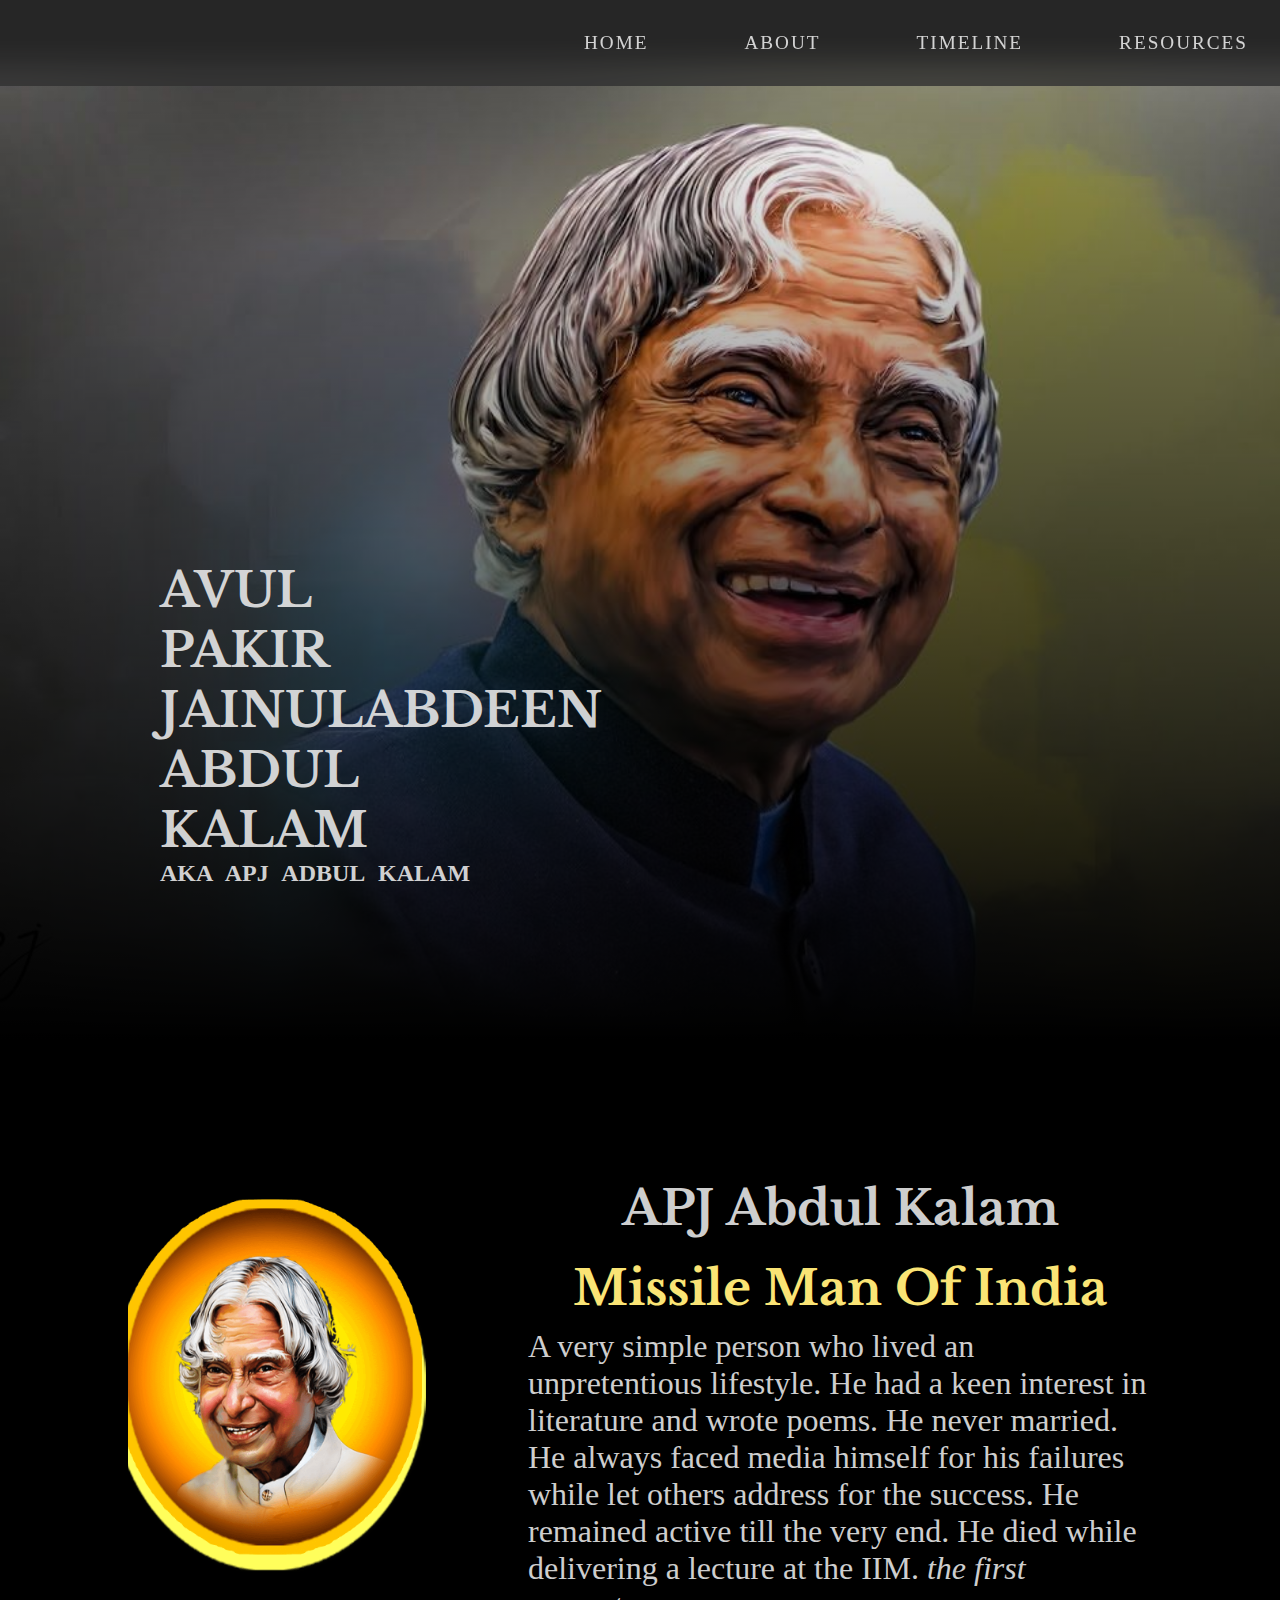
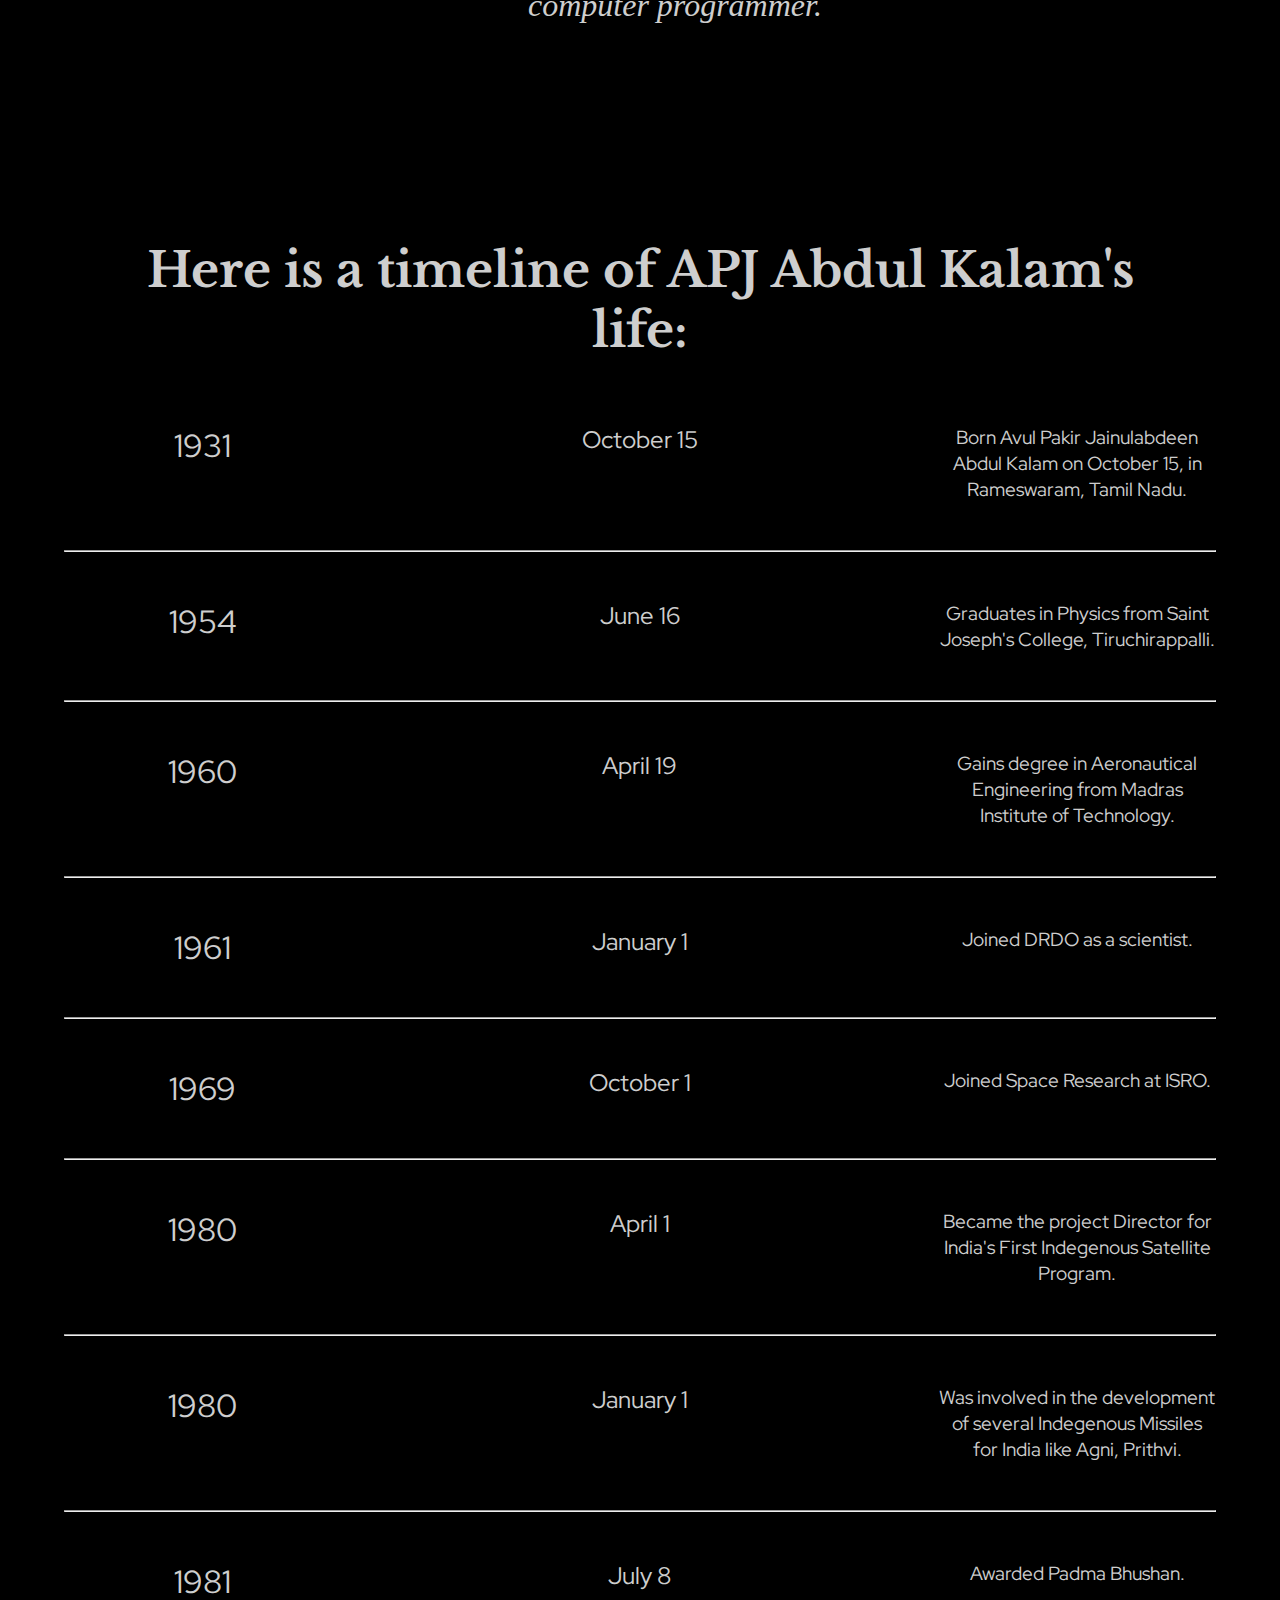
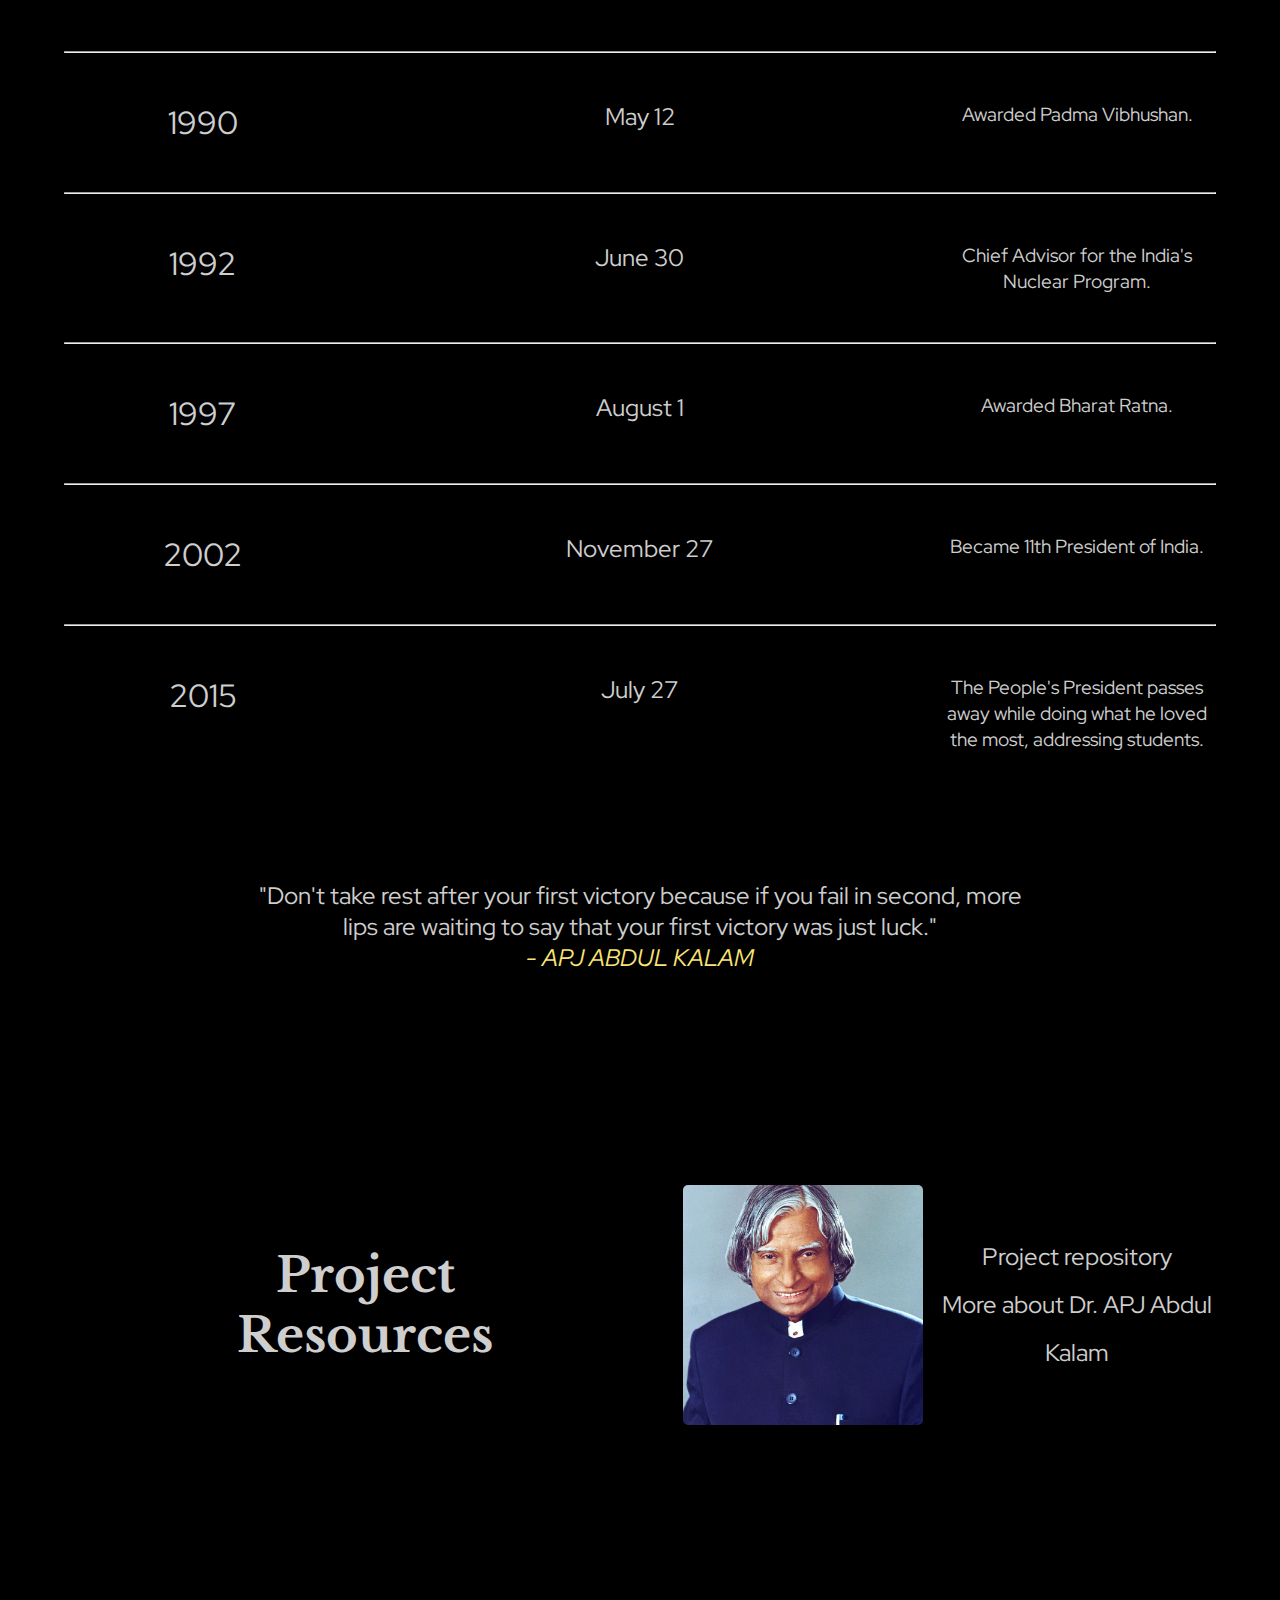
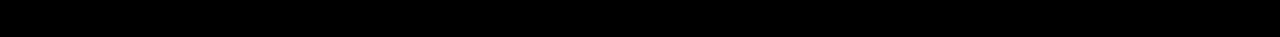
<file: tribute_page/index.html>
<!DOCTYPE html>
<html lang="en">

<head>
    <meta charset="UTF-8">
    <meta http-equiv="X-UA-Compatible" content="IE=edge">
    <meta name="viewport" content="width=device-width, initial-scale=1.0">
    <!-- FONT AWESOME-->
    <link rel="stylesheet" href="https://pro.fontawesome.com/releases/v5.10.0/css/all.css"
        integrity="sha384-AYmEC3Yw5cVb3ZcuHtOA93w35dYTsvhLPVnYs9eStHfGJvOvKxVfELGroGkvsg+p" crossorigin="anonymous" />

    <!-- STYLESHEET -->
    <link href="style.css" rel="stylesheet">
    <link href="responsive.css" rel="stylesheet">
    <!-- ICON -->
    <link rel="icon" type="image/png" sizes="32x32" href="">
    <title>Tribute Page - APJ Abdul Kalam </title>
</head>

<body>
    <!-- Navigation -->
    <nav>
        <ul class="navigation">
            <li><a class="menu-item" href="#header">Home</a></li>
            <li><a class="menu-item" href="#about">About</a></li>
            <li><a class="menu-item" href="#tribute-info">Timeline</a></li>
            <li><a class="menu-item" href="#resources">Resources</a></li>

        </ul>
        <button class="ham-icon">
            <i class="fal fa-bars"></i>
        </button>
    </nav>
    <!-- Header -->
    <header class="header" id="header">
        <div class="header-title" id="title">
            <h1 id="title">Avul Pakir Jainulabdeen Abdul Kalam</h1>
            <h2>aka APJ Adbul Kalam</h2>
            <!--   <p>The first computer programmer</p> -->
        </div>
    </header>
    <!-- Container -->
    <main id="main">
        <!-- About Section -->
        <section class="about-section" id="about">
            <div class="about-pic" id="img-div"></div>
            <div class="about-content">
                <h3>APJ Abdul Kalam <span class="highlight">
                        Missile Man Of India</span></h3>
                <p>A very simple person who lived an unpretentious lifestyle. He had a keen interest in literature and wrote poems. He never married. He always faced media himself for his failures while let others address for the success. He remained active till the very end. He died while delivering a lecture at the IIM.
                    <em>the first computer programmer.</em>
                </p>
            </div>
        </section>
        <!-- Timeline -->
        <section class='tribute-info' id="tribute-info">
            <h3 id="headline">Here is a timeline of APJ Abdul Kalam's life:</h3>
            <!-- Timeline Section -->
            <section class="timeline-section">
                <section class="timeline-in-detail">
                    <div class="timeline-year">
                        <p>1931</p>
                    </div>
                    <div class="timeline-month">
                        <p>October 15</p>
                    </div>
                    <div class="timeline-event">
                        <p> Born Avul Pakir Jainulabdeen Abdul Kalam on October 15, in Rameswaram, Tamil Nadu.
                        </p>
                    </div>
                </section>
                <hr>
                <section class="timeline-in-detail">
                    <div class="timeline-year">
                        <p>1954</p>
                    </div>
                    <div class="timeline-month">
                        <p>June 16</p>
                    </div>
                    <div class="timeline-event">
                        <p>Graduates in Physics from Saint Joseph's College, Tiruchirappalli.</p>
                    </div>
                </section>
                <hr>
                <section class="timeline-in-detail">
                    <div class="timeline-year">
                        <p>1960</p>
                    </div>
                    <div class="timeline-month">
                        <p>April 19</p>
                    </div>
                    <div class="timeline-event">
                        <p>Gains degree in Aeronautical Engineering from Madras Institute of Technology.</p>
                    </div>
                </section>
                <hr>
                <section class="timeline-in-detail">
                    <div class="timeline-year">
                        <p>1961</p>
                    </div>
                    <div class="timeline-month">
                        <p>January 1</p>
                    </div>
                    <div class="timeline-event">
                        <p>Joined DRDO as a scientist.</p>
                    </div>
                </section>
                <hr>
                <section class="timeline-in-detail">
                    <div class="timeline-year">
                        <p>1969</p>
                    </div>
                    <div class="timeline-month">
                        <p>October 1</p>
                    </div>
                    <div class="timeline-event">
                        <p>Joined Space Research at ISRO.</p>
                    </div>
                </section>
                <hr>
                <section class="timeline-in-detail">
                    <div class="timeline-year">
                        <p>1980</p>
                    </div>
                    <div class="timeline-month">
                        <p>April 1</p>
                    </div>
                    <div class="timeline-event">
                        <p>Became the project Director for India's First Indegenous Satellite Program.</p>
                    </div>
                </section>
                <hr>
                <section class="timeline-in-detail">
                    <div class="timeline-year">
                        <p>1980</p>
                    </div>
                    <div class="timeline-month">
                        <p>January 1</p>
                    </div>
                    <div class="timeline-event">
                        <p>Was involved in the development of several Indegenous Missiles for India like Agni, Prithvi.</p>
                    </div>
                </section>
                <hr>
                <section class="timeline-in-detail">
                    <div class="timeline-year">
                        <p>1981</p>
                    </div>
                    <div class="timeline-month">
                        <p>July 8</p>
                    </div>
                    <div class="timeline-event">
                        <p>Awarded Padma Bhushan.</p>
                    </div>
                </section>
                <hr>
                <section class="timeline-in-detail">
                    <div class="timeline-year">
                        <p>1990</p>
                    </div>
                    <div class="timeline-month">
                        <p>May 12</p>
                    </div>
                    <div class="timeline-event">
                        <p>Awarded Padma Vibhushan.</p>
                    </div>
                </section>
                <hr>
                <section class="timeline-in-detail">
                    <div class="timeline-year">
                        <p>1992</p>
                    </div>
                    <div class="timeline-month">
                        <p>June 30</p>
                    </div>
                    <div class="timeline-event">
                        <p>Chief Advisor for the India's Nuclear Program.</p>
                    </div>
                </section>
                <hr>
                <section class="timeline-in-detail">
                    <div class="timeline-year">
                        <p>1997</p>
                    </div>
                    <div class="timeline-month">
                        <p>August 1</p>
                    </div>
                    <div class="timeline-event">
                        <p>Awarded Bharat Ratna.</p>
                    </div>
                </section>
                <hr>
                <section class="timeline-in-detail">
                    <div class="timeline-year">
                        <p>2002</p>
                    </div>
                    <div class="timeline-month">
                        <p>November 27</p>
                    </div>
                    <div class="timeline-event">
                        <p>Became 11th President of India.
                        </p>
                    </div>
                </section>
                <hr>
                <section class="timeline-in-detail">
                    <div class="timeline-year">
                        <p>2015</p>
                    </div>
                    <div class="timeline-month">
                        <p>July 27</p>
                    </div>
                    <div class="timeline-event">
                        <p>The People's President passes away while doing what he loved the most, addressing students.
                        </p>
                    </div>
                </section>
            </section>
        </section>
        <!-- End of Timeline Section -->
        </section>
        <blockquote class="blockquote">
            <p>
                "Don't take rest after your first victory because if you fail in second, more lips are waiting to say that your first victory was just luck."
            </p>
            <cite>- APJ ABDUL KALAM</cite>
        </blockquote>
        <!-- Resources -->
        <section class="resources" id="resources">
            <div>
                <h3>Project Resources</h3>
            </div>
            <section>
                <div class="resources-img"></div>
            </section>

            <section>

                <ul class="resources-list" id="tribute-link">
                    <li><a href="https://github.com/Tanvi0901/Oasis.git" target="_blank">Project
                            repository</a></li>
                    <li><a href="https://en.wikipedia.org/wiki/A._P._J._Abdul_Kalam" target="_blank">More about Dr. APJ Abdul Kalam</a>
                    </li>
                </ul>
            </section>
        </section>
    </main>
    <script src="app.js"></script>
</body>

</html>
</file>
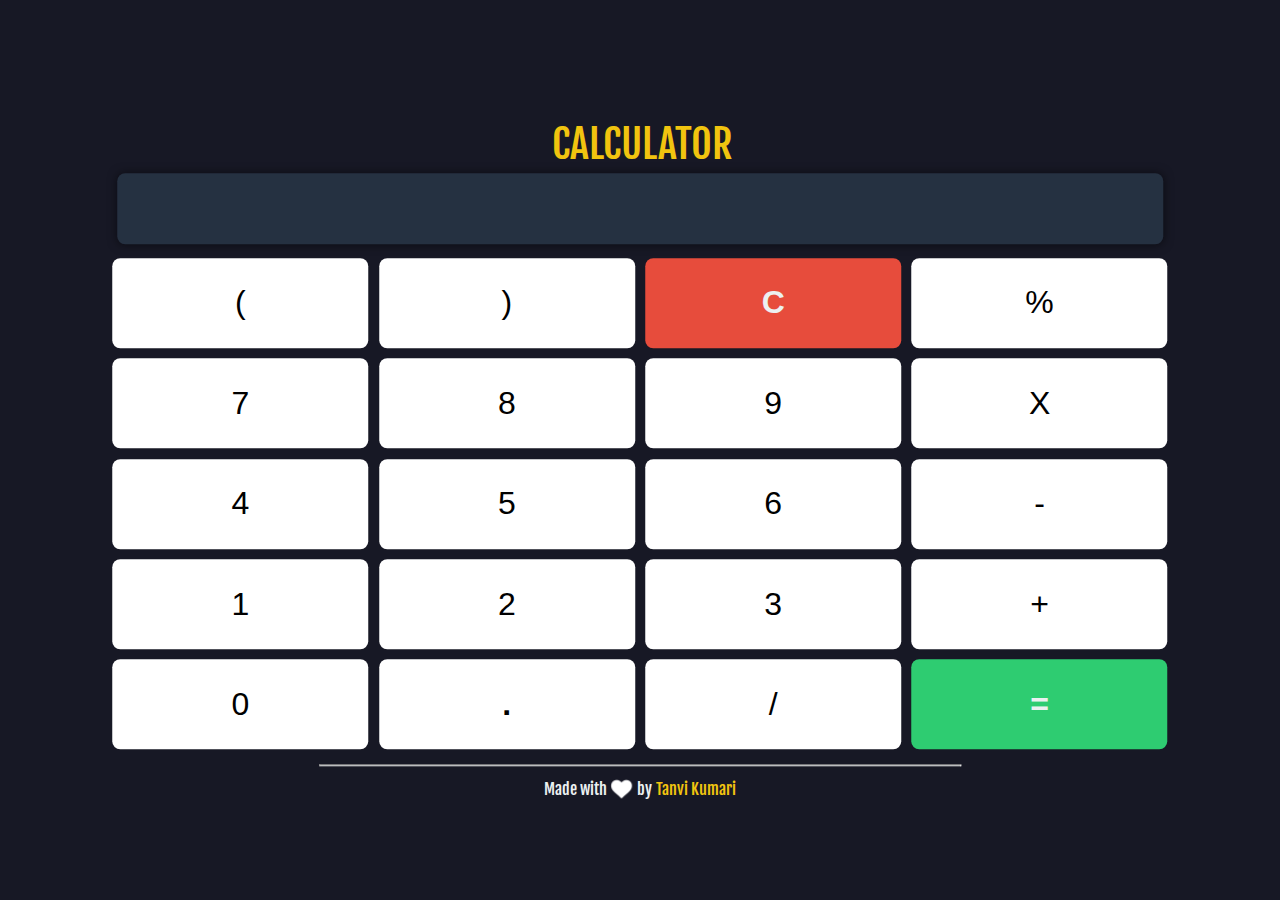
<file: Calculator/calcu.html>
<!DOCTYPE html>
<html lang="en">

<head>
    <meta charset="UTF-8">
    <meta name="viewport"
        content="width=device-width, height=device-height, initial-scale=1 user-scalable=no, shrink-to-fit=no">
    <meta http-equiv="X-UA-Compatible" content="ie=edge">
    <title>Simple Calculator</title>
    <link rel="stylesheet" href="style.css">
    <link href="https://fonts.googleapis.com/css?family=Fjalla+One&display=swap" rel="stylesheet">
    <!-- Global site tag (gtag.js) - Google Analytics -->
    <script async src="https://www.googletagmanager.com/gtag/js?id=UA-70447982-5"></script>
    <script>
        window.dataLayer = window.dataLayer || [];
        function gtag() { dataLayer.push(arguments); }
        gtag('js', new Date());

        gtag('config', 'UA-70447982-5');
    </script>

    <!-- Common Tags -->
    <meta content='#171825' name='theme-color' />

    <meta name="keywords"
        content="Simple JavaScript Calculator, Tanvi, JavaScript, Calculator, JavaScript Calculator, JSCalci, JavaScriptCalci, Tanvi Kumari">

    <!-- Open Graph general (Facebook, Pinterest & Google+) -->
    <meta property="og:title" content="Simple JavaScript Calculator" />
    <meta property="og:description" content="Simple JavaScript Calculator" />
    <meta property="og:image"
        content="meta.jpg" />
    
    <meta property="og:site_name" content="Simple JavaScript Calculator" />
    <meta property="og:locale" content="en_US" />
    <meta property="fb:admins" content="245221532650178" />
    <meta property="og:type" content="website" />
    
    <meta property="description" content="Simple JavaScript Calculator" />
    
    <meta itemprop="name" content="Simple JavaScript Calculator" />
    <meta itemprop="description" content="Simple JavaScript Calculator by Harsh Trivedi" />
    
    <meta property="twitter:card" content="summary_large_image" />
    <meta property="twitter:title" content="Simple JavaScript Calculator" />
    <meta property="twitter:description" content="Simple JavaScript Calculator" />
    <meta property="twitter:image" content="Calculator" />
    <link rel='icon' type='image/x-icon' href='favicon.png' />
</head>

<body>
    <div class="container">
        <h1><a style="text-decoration: none; color: #f1c40f; margin-left: 0.25rem;" href=""
                onclick="location.reload();">CALCULATOR</a></h1>
        <div class="calculator">
            <input type="text" name="screen" id="answer" readonly>
            <table>
                <tr>
                    <td><button>(</button></td>
                    <td><button>)</button></td>
                    <td><button style="background-color: #e74c3c; font-weight: bold; color: #ecf0f1;">C</button></td>
                    <td><button>%</button></td>
                </tr>
                <tr>
                    <td><button>7</button></td>
                    <td><button>8</button></td>
                    <td><button>9</button></td>
                    <td><button>X</button></td>
                </tr>
                <tr>
                    <td><button>4</button></td>
                    <td><button>5</button></td>
                    <td><button>6</button></td>
                    <td><button>-</button></td>
                </tr>
                <tr>
                    <td><button>1</button></td>
                    <td><button>2</button></td>
                    <td><button>3</button></td>
                    <td><button>+</button></td>
                </tr>
                <tr>
                    <td><button>0</button></td>
                    <td><button style="font-weight: bold;">.</button></td>
                    <td><button>/</button></td>
                    <td><button style="background-color: #2ecc71; font-weight: bold; color: #ecf0f1;">=</button></td>
                </tr>
            </table>
            <hr style="max-width: 50vw;">
            <div style="font-size:1rem; display: flex; align-items: center; justify-content: center;">Made with <img
                    style="margin: 0.15rem;" src="heart.png">by<a
                    style="text-decoration: none; color: #f1c40f; margin-left: 0.25rem;" target="_blank"
                    >Tanvi Kumari</a></div>
        </div>
    </div>
    <div id="turn">
        PLEASE TURN YOUR DEVICE
    </div>
</body>
<script src="calc.js"></script>

</html>
</file>
<file: tribute_page/style.css>
@import url("https://fonts.googleapis.com/css2?family=Libre+Baskerville:wght@700&display=swap");
@import url("https://fonts.googleapis.com/css2?family=Red+Hat+Display:ital,wght@1,300;1,600&display=swap");

:root {
  --title-fonts: "Libre Baskerville", serif;
  --red-hat-font: "Red Hat Display", sans-serif;
  --white: rgba(236, 236, 236, 0.877);
  --background-color: #000000;
  --purple: rgb(97, 33, 122);
  --yellow-hover: #fae475;
}

* {
  margin: 0;
  padding: 0;
}
html,
body {
  overflow-x: hidden;
  scroll-behavior: smooth;
}

body {
  -ms-overflow-style: none; /* for Internet Explorer, Edge */
  scrollbar-width: none; /* for Firefox */
  overflow-y: scroll;
  min-height: 100vh;
  background-color: var(--background-color);
}

body::-webkit-scrollbar {
  display: none; /* for Chrome, Safari, and Opera */
}
/** Navigation **/
nav {
  width: 100%;
  position: fixed;
}
.navigation {
  display: flex;
  flex-direction: row;
  justify-content: right;
  width: 100%;
  text-transform: uppercase;
  list-style: none;
  gap: 2rem;
  background-color: rgba(255, 255, 255, 0.15);
  backdrop-filter: blur(20px);
  -webkit-backdrop-filter: blur(20px);
}
.navigation li {
  padding: 2rem;
  font-size: 1.2rem;
  letter-spacing: 2px;
}
.navigation a {
  text-decoration: none;
  color: var(--white);
}
/** Hamburger **/
.ham-icon {
  display: none;
}
/** Heading **/
.header {
  background-color: #837960;
  background-image: linear-gradient(to bottom, transparent, #000000),
    url("images/3079060.jpg");
  background-position: center center;
  background-size: cover;
  overflow: hidden;
  width: 100%;
  height: 100%;
  min-height: 60rem;
  margin-top: 5rem;
}

.header-title {
  width: 60%;
  max-width: 20rem;
  justify-content: left;
  align-content: left;
  text-align: left;
  margin-top: 30rem;
  margin-left: 10rem;
  text-transform: uppercase;
}
h1 {
  color: var(--white);
  font-family: var(--title-fonts);
  font-size: 3rem;
}
h2 {
  color: var(--white);
  font-weight: 600;
  word-spacing: 8px;
}
/** About Section **/
.about-section {
  width: 80%;
  margin: 0 auto;
  height: auto;
  display: flex;
  flex-direction: row;
  justify-content: center;
  text-align: center;
  gap: 5rem;
  color: var(--white);
  margin-top: 8rem;
}
.highlight {
  display: block;
  color: var(--yellow-hover);
}

.about-pic {
  background-image: url("images/https___allpngfree.com_png_apj-abdul-kalam-logo-png-images--thumbnail-1658854629.png");
  background-position: center center;
  background-size: cover;
  width: 20%;
  max-width: 20rem;
  min-width: 20rem;
  height: 50%;
  max-height: 55rem;
  min-height: 30rem;
  border-radius: 0%;
}
.about-content h3 {
  font-size: 3rem;
  font-family: var(--title-fonts);
  line-height: 5rem;
}
.about-content p {
  font-size: 2rem;
  text-align: left;
}
/** Timeline Section **/
.tribute-info {
  width: 90%;
  height: auto;
  margin: 0 auto;
  margin-top: 8rem;
  margin-bottom: 8rem;
  color: var(--white);
}
.tribute-info h3 {
  font-size: 3rem;
  font-family: var(--title-fonts);
  text-align: center;
  padding: 4rem;
}

.timeline-section {
  width: 100%;
  display: flex;
  flex-direction: column;
  gap: 3rem;
  justify-content: center;
  text-align: center;
  font-size: 1.5rem;
  font-family: var(--red-hat-font);
}

.timeline-in-detail {
  width: 100%;
  height: auto;
  display: inline-flex;
  flex-direction: row;
  justify-content: left;
  gap: 10rem;
}

.timeline-month,
.timeline-year,
.timeline-event {
  width: 100%;
}
.timeline-month {
  font-size: 1.5rem;
}
.timeline-year {
  font-size: 2rem;
}

.timeline-event {
  font-size: 1.2rem;
}

/** Blockquote **/
.blockquote {
  width: 60%;
  margin: 0 auto;
  font-family: var(--red-hat-font);
  color: var(--white);
  font-size: 1.5rem;
  text-align: center;
  margin-bottom: 8rem;
}
.blockquote cite {
  color: var(--yellow-hover);
}

/** Resources **/
.resources {
  display: flex;
  flex-direction: row;
  gap: 1rem;
  width: 90%;
  margin: 0 auto;
  font-family: var(--red-hat-font);
  color: var(--white);
  font-size: 1.5rem;
  text-align: center;
  align-items: center;
  justify-content: space-evenly;
  margin-bottom: 8rem;
}
.resources h3 {
  font-size: 3rem;
  font-family: var(--title-fonts);
  text-align: center;
  padding: 9rem;
}
.resources-img {
  background-image: url("images/A._P._J._Abdul_Kalam.jpg");
  width: 80%;
  min-width: 15rem;
  height: 15rem;
  background-position: center center;
  background-size: cover;
  border-radius: 5px;
}
.resources-list {
  list-style: none;
  line-height: 3rem;
  width: 100%;
}
.resources-list a {
  text-decoration: none;
  color: var(--white);
}
/** Hover **/
@media (hover: hover) {
  .timeline-month p:hover,
  .timeline-year p:hover,
  .timeline-event p:hover,
  .navigation a:hover,
  .resources-list a:hover {
    cursor: pointer;
    color: var(--yellow-hover);
    transition: color ease-in 0.3s;
  }
}
</file>
<file: tribute_page/responsive.css>
/** Media Queries **/
@media screen and (max-width: 1200px) {
  .about-section {
    flex-direction: column;
    align-items: center;
  }
}

@media screen and (max-width: 1025px) {
  .header {
    margin-top: 0;
  }
  .navigation {
    display: none;
  }

  .ham-icon {
    width: 100%;
    position: absolute;
    top: 0;
    right: 0;
    display: inline-block;
    justify-content: right;
    text-align: right;
    height: 5rem;
    background-color: transparent;
    border: transparent;
    color: var(--white);
    font-size: 3rem;
    padding: 1rem;
    cursor: pointer;
  }

  .navigation.responsive {
    display: inline-block;
    width: 100%;
    background-color: rgba(255, 255, 255, 0.15);
    backdrop-filter: blur(20px);
    -webkit-backdrop-filter: blur(20px);
  }

  .resources {
    flex-direction: column;
    align-items: center;
  }

  .timeline-in-detail {
    gap: 1rem;
    flex-wrap: wrap;
  }
  .timeline-section {
    gap: 2rem;
  }
  .blockquote {
    width: 90%;
  }
}

@media screen and (max-width: 800px) {
  .about-content h3,
  .tribute-info h3,
  .resources h3 {
    width: 100%;
    font-size: 2.2rem;
    padding: 20px 0;
    line-height: 3rem;
  }
  .header-title {
    margin-left: 2rem;
  }
}
</file>
<file: Calculator/style.css>
body,
html {
    padding: 0;
    margin: 0;
    display: flex;
    justify-content: center;
    color: #ecf0f1;
    background-color: rgb(23, 24, 37);
    font-family: 'Fjalla One', sans-serif;
    animation: fadein 1.5s;
}

@keyframes fadein {
    0% {
        opacity: 0%;
    }

    100% {
        opacity: 100%;
    }
}

h1 {
    font-size: 2.5rem;
    font-weight: 500;
    margin-bottom: 0;
}

input {
    background-color: rgba(52, 73, 94, 0.5);
    color: #ecf0f1;
    outline: none;
    text-align: right;
    border: none;
    font-size: 3rem;
    width: 78vw;
    margin-bottom: 0.5rem;
    border-radius: 0.5rem;
    padding: 0.5rem 1.5rem;
    -webkit-box-shadow: 0px 0px 10px 0px rgba(0, 0, 0, 0.5);
    -moz-box-shadow: 0px 0px 10px 0px rgba(0, 0, 0, 0.5);
    box-shadow: 0px 0px 10px 0px rgba(0, 0, 0, 0.5);
}

.container {
    margin: auto;
    text-align: center;
    position: absolute;
    top: 50%;
    left: 50%;
    transform: translate(-50%, -50%);
}

.calculator {
    padding: 0.25rem;
    display: inline-block;
}

table {
    margin: auto;
}

button {
    border: none;
    background-color: white;
    width: 20vw;
    height: 10vh;
    padding: 0.5rem 0;
    margin: 0.25vmax;
    font-size: 2rem;
    border-radius: 0.5rem;
    -moz-transition: all ease 0.5s;
    -webkit-transition: all 0.5s ease;
    transition: all 0.5s ease;
    -o-transition: all ease 0.5s;
}

button:hover {
    -webkit-box-shadow: 0px 0px 10px 0px rgba(0, 0, 0, 0.5);
    -moz-box-shadow: 0px 0px 10px 0px rgba(0, 0, 0, 0.5);
    box-shadow: 0px 0px 10px 0px rgba(0, 0, 0, 0.5);
    -moz-transition: all ease 0.5s;
    -webkit-transition: all 0.5s ease;
    transition: all 0.5s ease;
    -o-transition: all ease 0.5s;
}

a {
    outline: none;
    -moz-transition: all ease 0.5s;
    -webkit-transition: all 0.5s ease;
    transition: all 0.5s ease;
    -o-transition: all ease 0.5s;
}

a:hover {
    text-shadow: 0px 0px 10px rgba(241, 196, 15, 0.5);
    -moz-transition: all ease 0.5s;
    -webkit-transition: all 0.5s ease;
    transition: all 0.5s ease;
    -o-transition: all ease 0.5s;
}

#turn {
    display: none;
    z-index: 100;
    position: fixed;
}

@media (orientation: landscape) and (max-height: 500px) {
    #turn {
        width: 100vw;
        height: 100vh;
        display: flex;
        justify-content: center;
        align-items: center;
        font-size: 2rem;
        color: rgba(52, 73, 94, 1.0);
        background-color: rgba(236, 240, 241, 1.0);
    }
}
</file>
